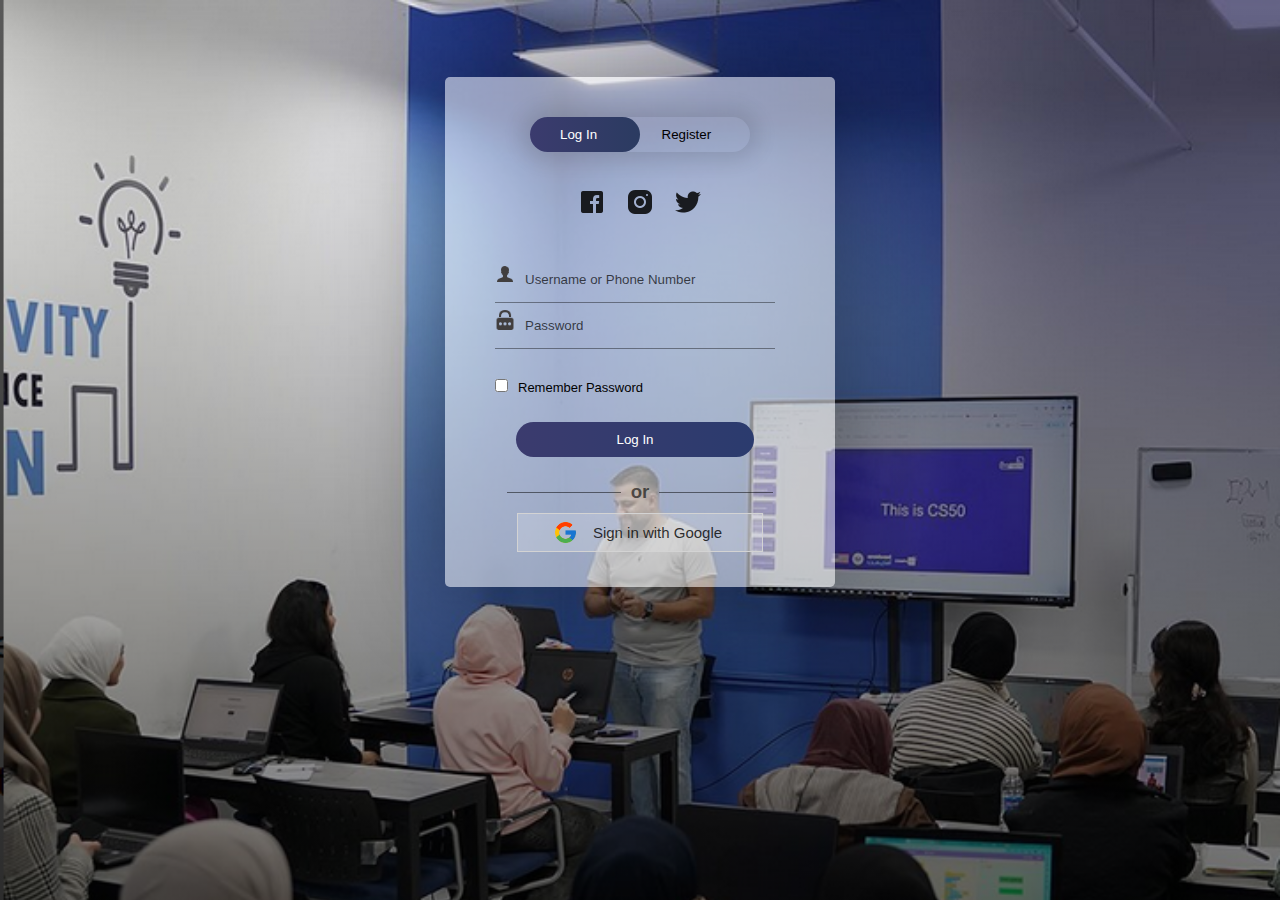
<file: login/login.html>
<!DOCTYPE html>
<html>
<head>
	<link rel="shortcut icon" type="png" href="../images/logo/logo.jpg">
	<title>Login SignUp</title>
	<link rel="stylesheet" type="text/css" href="login.css">
	<script src="https://ajax.googleapis.com/ajax/libs/jquery/3.4.1/jquery.min.js"></script>

  <!-- It will redirect to the Home Page after submitting the form -->
  <script>
  $(document).ready(function(){
    $("form").submit(function(){
      alert("Great Job !");
    });
  });
  </script>
</head>
<body>
		<div class="form-box">
			<div class="button-box">
				<div id="btn"></div>
				<button type="button" class="toggle-btn" id="log" onclick="login()" style="color: #fff;">Log In</button>
				<button type="button" class="toggle-btn" id="reg" onclick="register()">Register</button>
			</div>
			<div class="social-icons">
				<img src="../images/icon/fb2.png">
				<img src="../images/icon/insta2.png">
				<img src="../images/icon/tt2.png">
			</div>
			
			<!-- Login Form -->
			<form id="login" class="input-group" action="../index.html">
				<div class="inp">
					<img src="../images/icon/user.png"><input type="text" id="email" class="input-field" placeholder="Username or Phone Number" style="width: 88%; border:none;" required="required">
				</div>
				<div class="inp">
					<img src="../images/icon/password.png"><input type="password" id="password" class="input-field" placeholder="Password" style="width: 88%; border: none;" required="required">
				</div>
				<input type="checkbox" class="check-box">Remember Password
				<button type="submit" class="submit-btn">Log In</button>
			</form>


			<div class="other" id="other">
				<div class="instead">
					<h3>or</h3>
				</div>
				<button class="connect" onclick="google()">
					<img src="../images/icon/google.png"><span>Sign in with Google</span>
				</button>
			</div>
			
			<!-- Registration Form -->
			<form id="register" class="input-group">
				<input type="text" class="input-field" placeholder="Full Name" required="required">
				<input type="email" class="input-field" placeholder="Email Address" required="required">
				<input type="password" class="input-field" placeholder="Create Password" name="psame" required="required">
				<input type="password" class="input-field" placeholder="Confirm Password" name="psame" required="required">
				<input type="checkbox" class="check-box" id="chkAgree" onclick="goFurther()">I agree to the Terms & Conditions
				<button type="submit" id="btnSubmit" class="submit-btn reg-btn">Register</button>
			</form>
		</div>
		<script type="text/javascript" src="../script.js"></script>
</body>
</html>
</file>
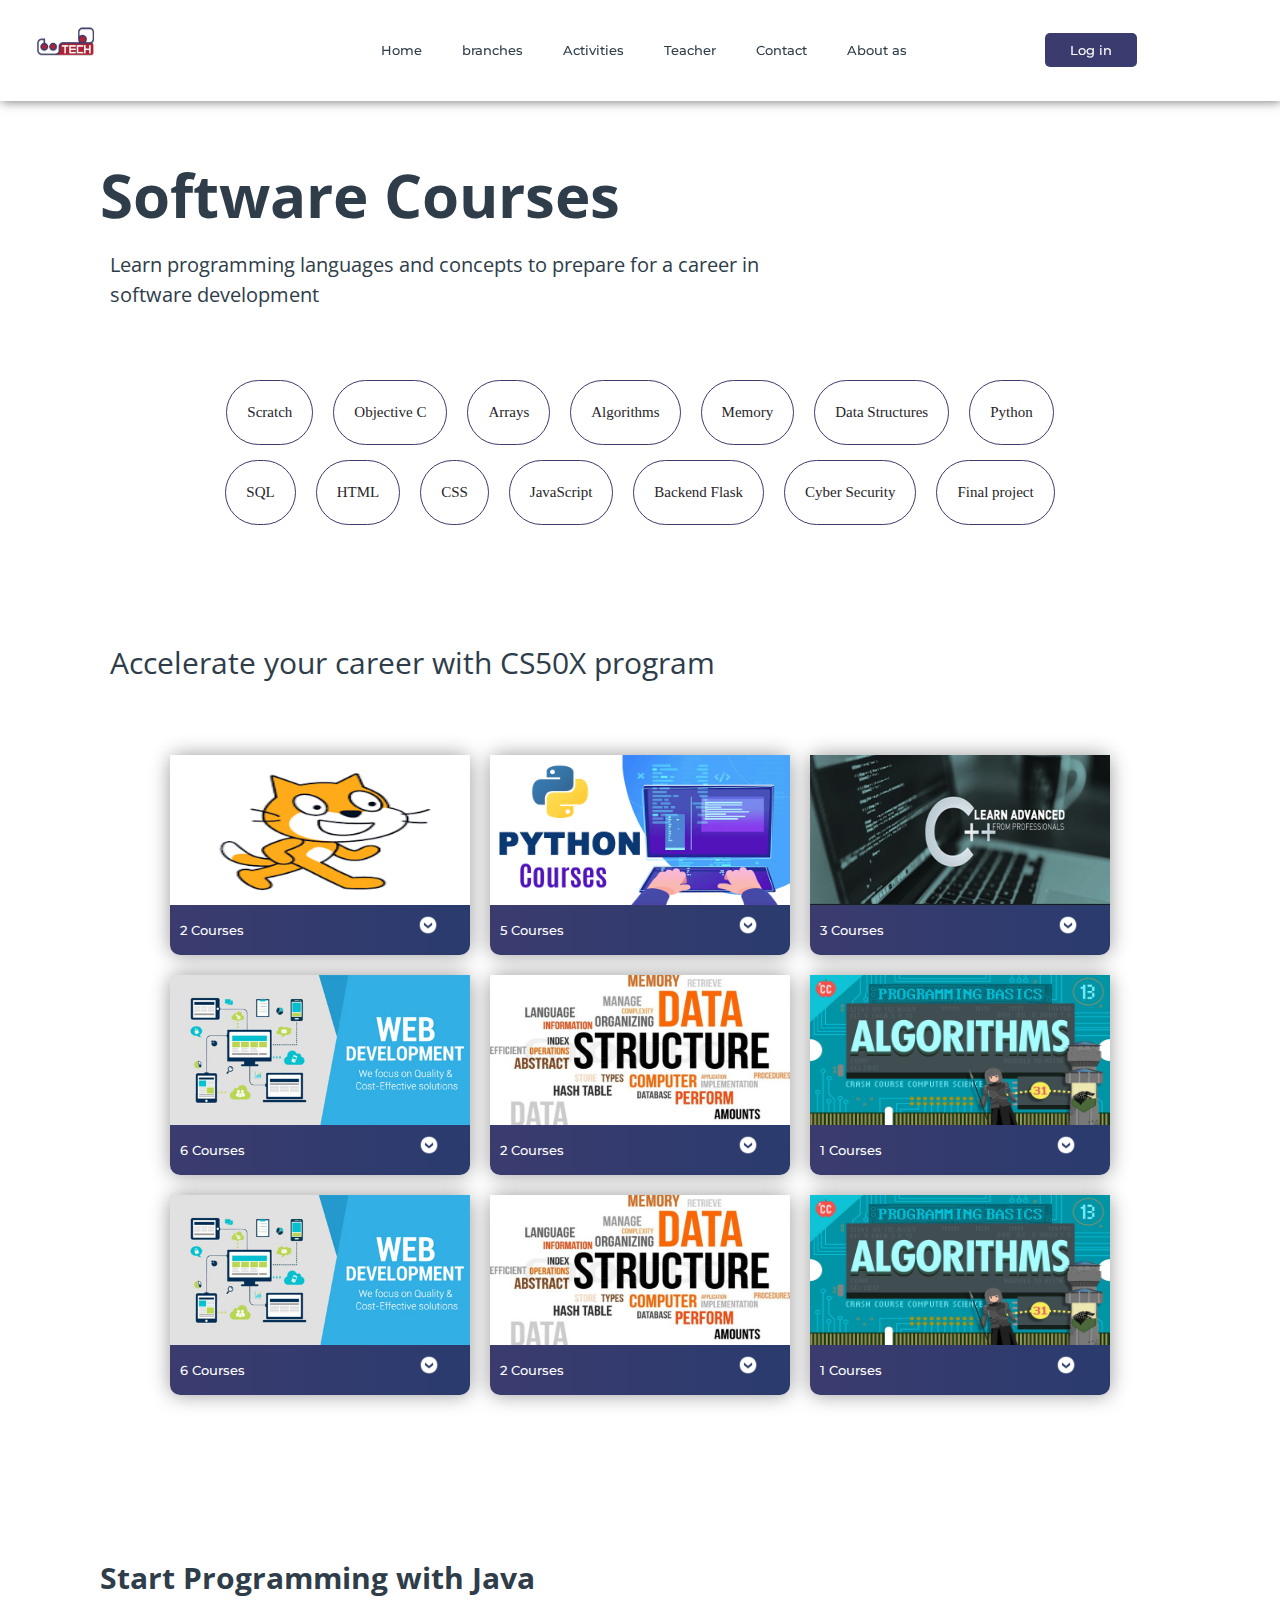
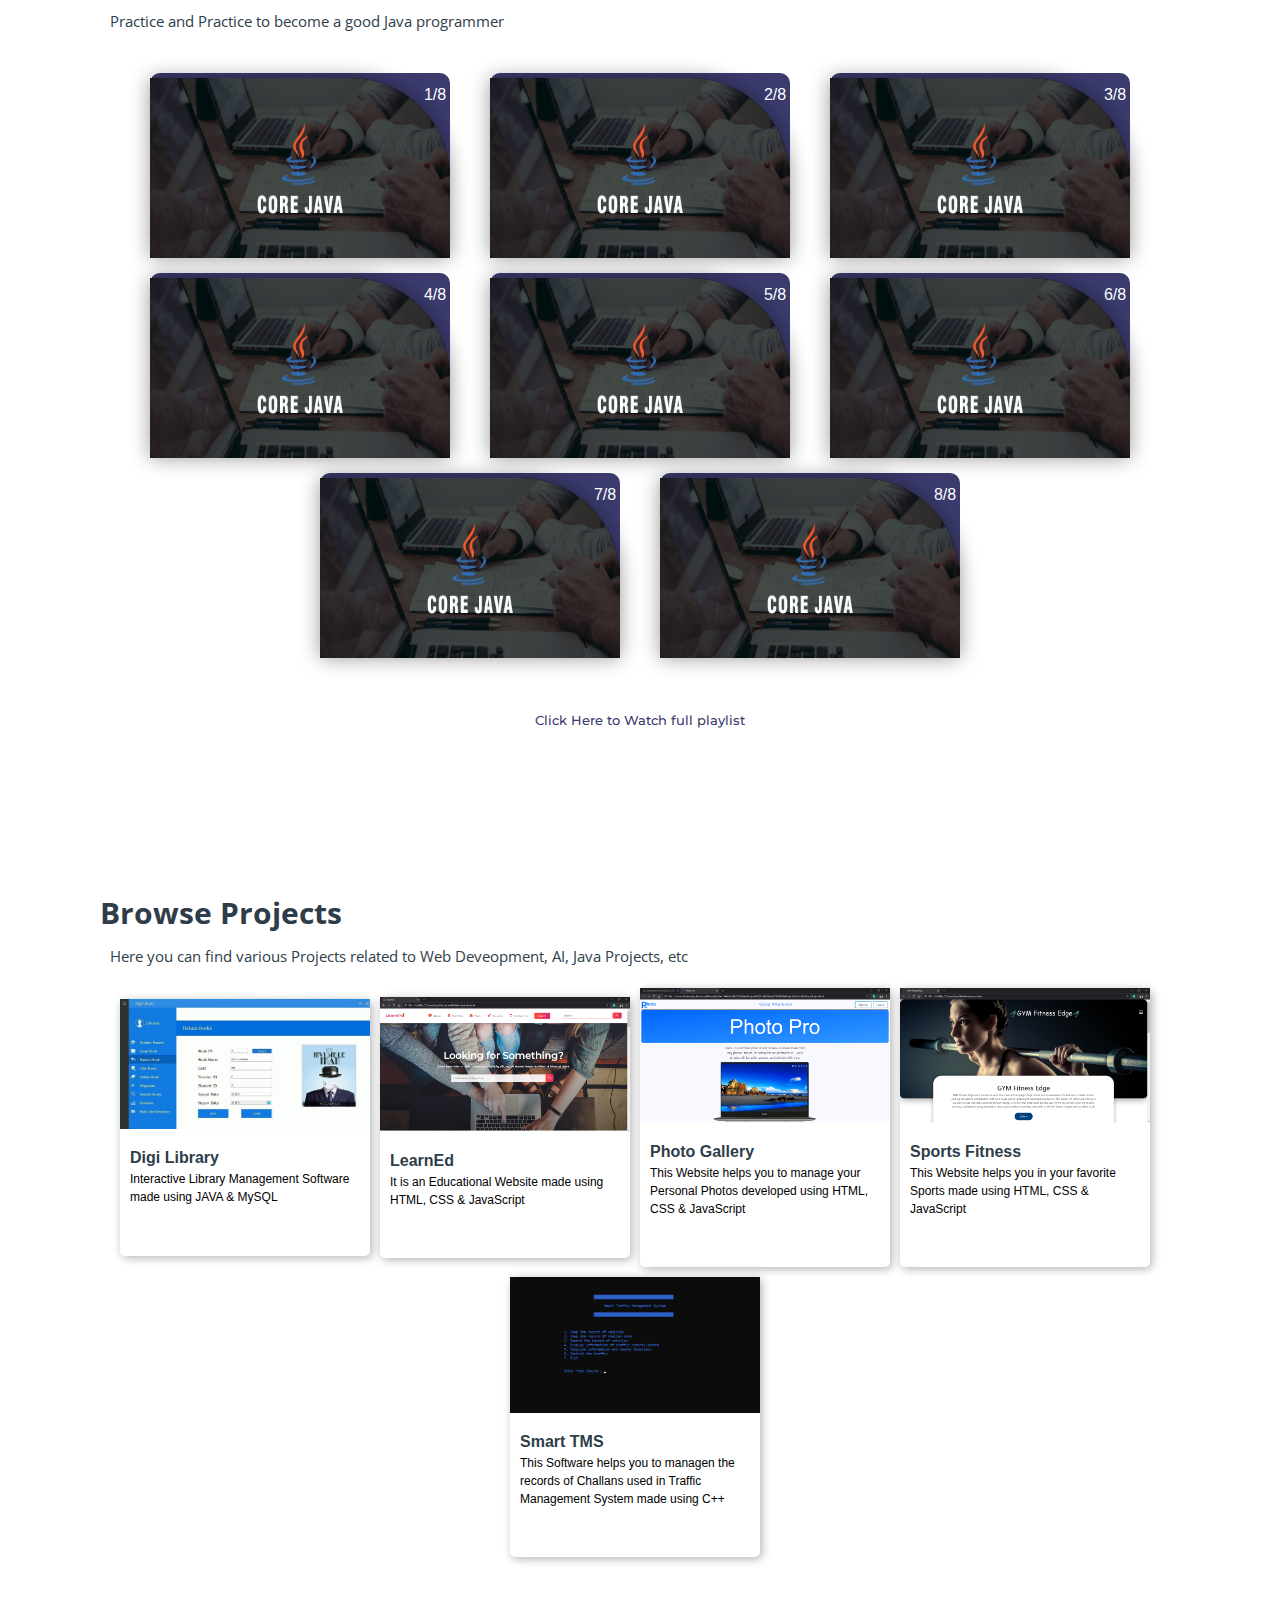
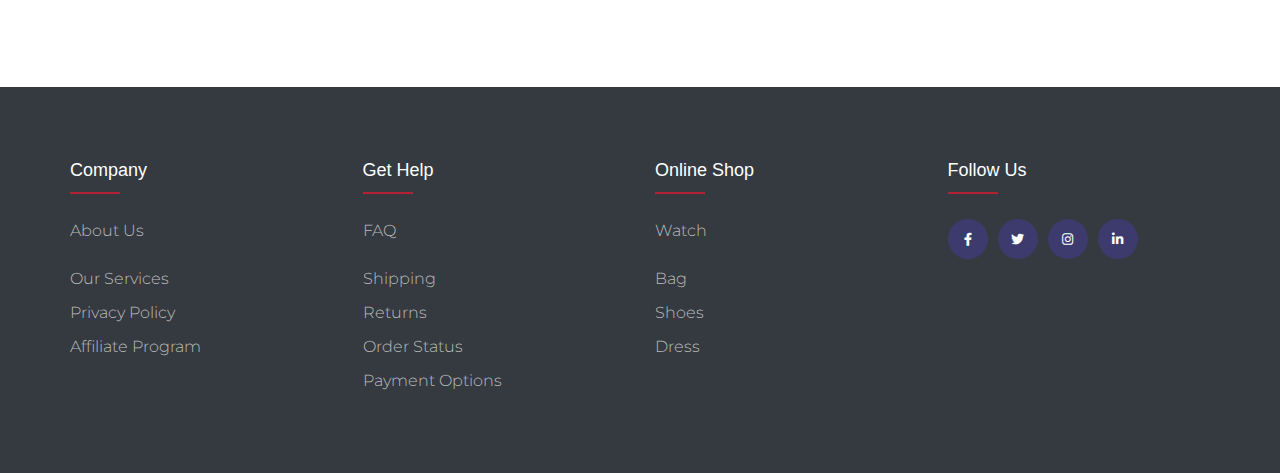
<file: paths/software.html>
<!DOCTYPE html>
<html>
<head>
	<link rel="icon" type="jpg" href="../images/logo/logo.jpg">
	<title>HeyTech</title>
	<link rel="stylesheet" type="text/css" href="software.css">
	<link rel="stylesheet" type="text/css" href="https://cdnjs.cloudflare.com/ajax/libs/font-awesome/5.15.1/css/all.min.css">
	<script type="text/javascript" src="../script.js"></script>
</head>
<body>
	
<!-- NAVIGATION -->
	<header>
		<div class="nav" id="nav">
			<div id="learned-logo">
			<a href="../index.html">
				<p style="font-size: 25px;"><img src="../images/logo/logo.jpg" alt="" height="50px"></p>
			</a></div>
			<div class="switch-tab" id="switch-tab" onclick="switchTAB()"><img src="../images/icon/menu.png"></div>
			<ul>
				<li><a href="../index.html">Home</a></li>
				<li><a class="active" href="./paths/software.html">branches</a></li>
				<li><a href="#team_section">Activities</a></li>
				<li><a href="#services_section">Teacher</a></li>
				<li><a href="../contact/contact.html">Contact</a></li>
				<li><a href="#contactus_section">About as</a></li>
			</ul>

			<div class="nav-button">
				<a href="../login/login.html">
				 <button class="btn white-btn" id="loginBtn" onclick="login()">Log in</button>
				</a>
			</div>
			<div class="nav-menu-btn">
				<i class="bx bx-menu" onclick="myMenuFunction()"></i>
			</div>
		</nav>
		</div>
	</header>
	

<!-- MAIN Heading of Page -->
	<div class="title">
		<span>Software Courses</span>
		<div class="shortdesc">
			<p>Learn programming languages and concepts to prepare for a career in<br>software development</p>
		</div>
	</div>


<!-- Some KeyWords related to Topic -->
	<div class="course">
		<div class="cbox">
		<div class="det"><a href="#java">Scratch</a></div>
		<div class="det"><a href="https://developer.android.com/">Objective C</a></div>
		<div class="det"><a href="https://docs.oracle.com/javafx/2/get_started/fxml_tutorial.htm">Arrays</a></div>
		<div class="det"><a href="#c++">Algorithms</a></div>
		<div class="det"><a href="https://www.geeksforgeeks.org/introduction-of-compiler-design/">Memory</a></div>
		<div class="det"><a href="https://www.coursera.org/specializations/game-design-and-development">Data Structures</a></div>
		<div class="det"><a href="#algo">Python</a></div>
		</div>
		<div class="cbox">
		<div class="det"><a href="#python">SQL</a></div>
		<div class="det"><a href="https://www.coursera.org/learn/machine-learning">HTML</a></div>
		<div class="det"><a href="https://en.wikipedia.org/wiki/Artificial_intelligence">CSS</a></div>
		<div class="det"><a href="https://en.wikipedia.org/wiki/Network">JavaScript</a></div>
		<div class="det"><a href="https://www.kaspersky.co.in/resource-center/definitions/what-is-cyber-security">Backend Flask</a></div>
		<div class="det"><a href="https://www.eccouncil.org/ethical-hacking/">Cyber Security</a></div>
		<div class="det"><a href="#data">Final project</a></div>
		</div>
	</div>


<!-- Courses Available -->
	<div class="inbt">
		Accelerate your career with CS50X program
	</div>

	<div class="ccard">
	<center>
		<div class="ccardbox">
			<div class="dcard">
				<div class="fpart"><img src="../images/courses/Scratch.png"></div>
				<a href="#java"><div class="spart">2 Courses <img src="../images/icon/dropdown.png"></div></a>
			</div>
			<div class="dcard">
				<div class="fpart"><img src="../images/courses/python-course.png"></div>
				<a href="#python"><div class="spart">5 Courses <img src="../images/icon/dropdown.png"></div></a>
			</div>
			<div class="dcard">
				<div class="fpart"><img src="../images/courses/c-course.jpg"></div>
				<a href="#c++"><div class="spart">3 Courses <img src="../images/icon/dropdown.png"></div></a>
			</div>
		</div>

		<div class="ccardbox">
			<div class="dcard">
				<div class="fpart"><img src="../images/courses/web-course.jpg"></div>
				<a href="#html_css"><div class="spart">6 Courses <img src="../images/icon/dropdown.png"></div></a>
			</div>
			<div class="dcard">
				<div class="fpart"><img src="../images/courses/data-course.jpg"></div>
				<a href="#data"><div class="spart">2 Courses <img src="../images/icon/dropdown.png"></div></a>
			</div>
			<div class="dcard">
				<div class="fpart"><img src="../images/courses/algo-course.jpg"></div>
				<a href="#algo"><div class="spart">1 Courses <img src="../images/icon/dropdown.png"></div></a>
			</div>
		</div>
		<div class="ccardbox">
			<div class="dcard">
				<div class="fpart"><img src="../images/courses/web-course.jpg"></div>
				<a href="#html_css"><div class="spart">6 Courses <img src="../images/icon/dropdown.png"></div></a>
			</div>
			<div class="dcard">
				<div class="fpart"><img src="../images/courses/data-course.jpg"></div>
				<a href="#data"><div class="spart">2 Courses <img src="../images/icon/dropdown.png"></div></a>
			</div>
			<div class="dcard">
				<div class="fpart"><img src="../images/courses/algo-course.jpg"></div>
				<a href="#algo"><div class="spart">1 Courses <img src="../images/icon/dropdown.png"></div></a>
			</div>
		</div>
	</center>
	</div>


<!-- Videos on JAVA Lectures -->
	<div class="title2" id="java">
		<span>Start Programming with Java</span>
		<div class="shortdesc2">
			<p>Practice and Practice to become a good Java programmer</p>
		</div>
	</div>
	
	<center>
		<div class="ccardbox2">
			<div class="dcard2"><span class="tag" >1/8</span>
				<div class="fpart2">
					<img src="../images/courses/java-course.jpg">
					<iframe src="https://www.youtube.com/embed/IsLyduxZ9sc" frameborder="0" allow="accelerometer; autoplay; encrypted-media; gyroscope; picture-in-picture" allowfullscreen></iframe>
				</div>
			</div>
			<div class="dcard2"><span class="tag" >2/8</span>
				<div class="fpart2">
					<img src="../images/courses/java-course.jpg">
					<iframe src="https://www.youtube.com/embed/U_vuESBFEpE" frameborder="0" allow="accelerometer; autoplay; encrypted-media; gyroscope; picture-in-picture" allowfullscreen></iframe>
				</div>
			</div>
			<div class="dcard2"><span class="tag" >3/8</span>
				<div class="fpart2">
					<img src="../images/courses/java-course.jpg">
					<iframe src="https://www.youtube.com/embed/7i8vbPA37y0" frameborder="0" allow="accelerometer; autoplay; encrypted-media; gyroscope; picture-in-picture" allowfullscreen></iframe>
				</div>
			</div>
			<div class="dcard2"><span class="tag" >4/8</span>
				<div class="fpart2">
					<img src="../images/courses/java-course.jpg">
					<iframe src="https://www.youtube.com/embed/FB47F-QIk3k" frameborder="0" allow="accelerometer; autoplay; encrypted-media; gyroscope; picture-in-picture" allowfullscreen></iframe>
				</div>
			</div>
			<div class="dcard2"><span class="tag" >5/8</span>
				<div class="fpart2">
					<img src="../images/courses/java-course.jpg">
					<iframe src="https://www.youtube.com/embed/8qyVcHJ1Et4" frameborder="0" allow="accelerometer; autoplay; encrypted-media; gyroscope; picture-in-picture" allowfullscreen></iframe>
				</div>
			</div>
			<div class="dcard2"><span class="tag" >6/8</span>
				<div class="fpart2">
					<img src="../images/courses/java-course.jpg">
					<iframe src="https://www.youtube.com/embed/N53Vf8HGd-0" frameborder="0" allow="accelerometer; autoplay; encrypted-media; gyroscope; picture-in-picture" allowfullscreen></iframe>
				</div>
			</div>
			<div class="dcard2"><span class="tag" >7/8</span>
				<div class="fpart2">
					<img src="../images/courses/java-course.jpg">
					<iframe src="https://www.youtube.com/embed/slz2Vc904Qg" frameborder="0" allow="accelerometer; autoplay; encrypted-media; gyroscope; picture-in-picture" allowfullscreen></iframe>
				</div>
			</div>
			<div class="dcard2"><span class="tag" >8/8</span>
				<div class="fpart2">
					<img src="../images/courses/java-course.jpg">
					<iframe src="https://www.youtube.com/embed/Q0NVRQP1Z5g" frameborder="0" allow="accelerometer; autoplay; encrypted-media; gyroscope; picture-in-picture" allowfullscreen></iframe>
				</div>
			</div>
		</div>
	</center>
	<br><br>
	<div class="click-me">
		<a href="https://www.youtube.com/watch?v=IsLyduxZ9sc&list=PLX9Zi6XTqOKQ7TdRz0QynGIKuMV9Q2H8E" target="_blank">Click Here to Watch full playlist</a>
	</div>


<!-- PROJECTS -->
	<div class="title2" id="projects">
		<span>Browse Projects</span>
		<div class="shortdesc2">
			<p>Here you can find various Projects related to Web Deveopment, AI, Java Projects, etc</p>
		</div>
	</div>
	<div class="project-panel">
		<div class="project-card">
			<img src="../images/projects/p1.jpg">
			<div class="info">
				<h4>Digi Library</h4><p>Interactive Library Management Software made using JAVA & MySQL</p>
				<div class="download"><a href="https://github.com/roshan9419" target="_blank">Download</a></div>	
			</div>
		</div>
		<div class="project-card">
			<img src="../images/projects/p2.jpg">
			<div class="info">
				<h4>LearnEd</h4><p>It is an Educational Website made using HTML, CSS & JavaScript</p>
				<div class="download"><a href="https://github.com/roshan9419" target="_blank">Download</a></div>
			</div>
		</div>
		<div class="project-card">
			<img src="../images/projects/p3.jpg">
			<div class="info">
				<h4>Photo Gallery</h4><p>This Website helps you to manage your Personal Photos developed using HTML, CSS & JavaScript</p>
				<div class="download"><a href="https://github.com/roshan9419" target="_blank">Download</a></div>
			</div>
		</div>
		<div class="project-card">
			<img src="../images/projects/p4.jpg">
			<div class="info">
				<h4>Sports Fitness</h4><p>This Website helps you in your favorite Sports made using HTML, CSS & JavaScript</p>
				<div class="download"><a href="https://github.com/roshan9419" target="_blank">Download</a></div>
			</div>
		</div>
		<div class="project-card">
			<img src="../images/projects/p5.jpg">
			<div class="info">
				<h4>Smart TMS</h4><p>This Software helps you to managen the records of Challans used in Traffic Management System made using C++</p>
				<div class="download"><a href="https://github.com/roshan9419/smart_traffic" target="_blank">Download</a></div>
			</div>
		</div>

	</div>

<br><br><br><br><br>

<!-- FOOTER -->
<footer>
	<footer class="footer">
		<div class="container">
			<div class="row">
				<div class="footer-col">
					<h4>company</h4>
					<ul>
						<li><a href="#">about us</a></li><br>
						<br><li><a href="#">our services</a></li><br>
						<li><a href="#">privacy policy</a></li><br>
						<li><a href="#">affiliate program</a></li><br>
					</ul>
				</div>
				<div class="footer-col">
					<h4>get help</h4>
					<ul>
						<li><a href="#">FAQ</a></li><br>
						<br><li><a href="#">shipping</a></li><br>
						<li><a href="#">returns</a></li><br>
						<li><a href="#">order status</a></li><br>
						<li><a href="#">payment options</a></li><br>
					</ul>
				</div>
				<div class="footer-col">
					<h4>online shop</h4>
					<ul>
						<li><a href="#">watch</a></li><br>
						<li><br><a href="#">bag</a></li><br>
						<li><a href="#">shoes</a></li><br>
						<li><a href="#">dress</a></li><br>
					</ul>
				</div>
				<div class="footer-col">
					<h4>follow us</h4>
					<div class="social-links">
						<a href="#"><i class="fab fa-facebook-f"></i></a>
						<a href="#"><i class="fab fa-twitter"></i></a>
						<a href="#"><i class="fab fa-instagram"></i></a>
						<a href="#"><i class="fab fa-linkedin-in"></i></a>
					</div>
				</div>
			</div>
		</div>
	</footer>
	
</body>
</html>
</file>
<file: login/login.css>
* {
	margin: 0;
	padding: 0;
	font-family: sans-serif;
}

body {
	background-image: linear-gradient(rgba(0,0,0,0),rgba(0,0,0,0.5)),url("../images/extra/waltLog.png");
	background-size: cover;
	background-attachment: fixed;
	display: flex;
	justify-content: center;
}
.logo {
	display: flex;
	justify-content: center;
}
.logo img {
	width: 100px;
}
.form-box
{
	width: 380px;
	height: 500px;
	position: relative;
	margin: 6% auto;
	background: #fff8;
	padding: 5px;
	border-radius: 5px;
	overflow: hidden;
	box-shadow: 0px 0px 100px rgba(0,0,0,0.4);
}

.button-box
{
	width: 220px;
	margin: 35px auto;
	position: relative;
	box-shadow: 0 0 20px 9px rgba(0,0,0,.1);
	border-radius: 30px;
}

.toggle-btn
{
	padding: 10px 30px;
	cursor: pointer;
	background: transparent;
	position: relative;
	border: 0;
	outline: none;
}

#btn
{
	top: 0;
	left: 0;
	position: absolute;
	width: 110px;
	height: 100%;
	background: linear-gradient(to right, #3B3B6E, #2B3B61);
	border-radius: 30px;
	transition: 0.5s;
}
.social-icons
{
	margin: 30px auto;
	text-align: center;
}
.social-icons img
{
	width: 30px;
	margin: 0 7px;
	cursor: pointer;
	opacity: 0.85;
}

.input-group
{
	top: 180px;
	position: absolute;
	width: 280px;
	transition: .5s;
	font-size: 13px;
	color: #010101;
}
.inp {
	border-bottom: 1px solid rgba(0,0,0,0.4);
	justify-content: center;
}
.inp img{
	width: 20px;
	padding-right: 10px;
}
.input-field
{
	width: 100%;
	padding: 10px 0;
	margin: 5px 0;
	border-left: 0;
	border-right: 0;
	border-top: 0;
	border-bottom: 1px solid rgba(0,0,0,0.4);
	outline: none;
	background: transparent;
	color: rgba(0,0,0);
}
::placeholder { /* Chrome, Firefox, Opera, Safari 10.1+ */
	color: rgba(0,0,0,0.7);
	/*opacity: 1;  Firefox */
}
#register .input-field {
	color: rgba(0,0,0,0.8);
}
.submit-btn
{
	width: 85%;
	padding: 10px 30px;
	cursor: pointer;
	display: block;
	margin: auto;
	background: linear-gradient(to right, #3B3B6E, #2B3B6E);
	color: #fff;
	border: 0;
	outline: none;
	border-radius: 30px;
}

.reg-btn {
	background: lightgray;
}
.check-box
{
	cursor: pointer;
	margin: 30px 10px 30px 0;
}

.instead {
	margin-top: 10px;
}
.instead h3 {
    overflow: hidden;
    text-align: center;
    color: rgba(0,0,0,0.6);
}
.instead h3:before,
.instead h3:after {
    background-color: rgba(0,0,0,0.5);
    content: "";
    display: inline-block;
    height: 1px;
    position: relative;
    vertical-align: middle;
    width: 50%;
}
.instead h3:before {
    right: 0.5em;
    margin-left: -50%;
}
.instead h3:after {
    left: 0.5em;
    margin-right: -50%;
}
span
{
	color: rgba(0,0,0,0.8);
	font-size: 12px;
}

#login
{
	left: 50px;
}
#register
{
	left: 450px;
}

.other {
	display: grid;
	justify-content: center;
	margin-top: 250px;
}

.connect {
	display: flex;
	margin: 10px;
	padding: 0px 30px;
	align-items: center;
	text-align: center;
	justify-content: center;
	border: 1px solid lightgray;
	cursor: pointer;
	outline: none;
	/*border-radius: 10px;*/
	background: #fff3;
}
.connect:hover {
	background: #fff8;
}
.connect img {
	padding: 5px;
	width: 25px;
}
.connect span {
	padding: 10px;
	font-size: 15px;
}
</file>
<file: paths/software.css>
@import url('https://fonts.googleapis.com/css?family=Montserrat:500&display=swap');
@import url('https://fonts.googleapis.com/css?family=Dancing+Script&display=swap');
@import url('https://fonts.googleapis.com/css?family=Open+Sans&display=swap');
.nav p{
	color: #3B3B6E;
	font-size: 20px;
	font-weight: bold;
	font-family: Madimi One; 
	
}
* {
	box-sizing: border-box;
	margin: 0;
	padding: 0;
}
html {
	scroll-behavior: smooth;
}
body {
	background: #FFF;
	font-family: 'Open Sans', sans-serif;
}

/*SCROLLBAR Styling*/
::-webkit-scrollbar {
  width: 5px;
}
::-webkit-scrollbar-thumb {
  background: #3B3B6E;
  border-radius: 5px;
}
::-webkit-scrollbar-thumb:hover {
  background: #3B3B6E; 
}

/*NAVIGATION BAR*/
.nav
{
	width: 100%;
	background-color: #fff;
	display: flex;
	flex-wrap: wrap;
	justify-content: space-between;
	align-items: center;
	padding: 20px 2%;
	position: fixed;
	top: 0px;
	z-index: 10;
	box-shadow: 1px 1px 10px rgba(0,0,0,0.5);
}

.nav li, a, button
{
	float: left;
	font-family: "Montserrat", sans-serif;
	font-weight: 500;
	font-size: 13px;
	color: #2E3D49;
	display: block;
	text-decoration: none;
	text-align: center;
}

.nav ul li img {
	width: 20px;
	margin-right: 10px;
	transform: translateY(5px);
	padding-top: 5px;
}

.nav ul li 
{
	list-style: none;
	display: inline-block;
	padding: 0px 20px;
}

.nav ul li a
{
	transition: all 0.3s ease 0s;
}

.nav ul li a:hover
{
	color: #3B3B6E;
}

.nav button
{
	padding: 9px 25px;
	background: linear-gradient(to right, #3B3B6E, #3a3B6E);
	color: #fff;
	border: none;
	border-radius: 5px;
	cursor: pointer;
	outline: none;
	transition: all 0.3s ease 0s;
}
#srchbtn {
	padding: 9px 20px;
}
#srchbtn img {
	width: 15px;
	filter: brightness(100);
}
.nav button:hover
{
	opacity: .9;
}
.nav .search
{
	float: right;
}
.nav .search .srch
{
	font-size: 13px;
	width: 300px;
	border: none;
	outline: none;
	border-bottom: 2px solid #FA4B37;
	padding: 9px;
}
.nav .search button
{
	margin-right: 5px;
	float: right;
	margin-left: 10px;
}
.nav .switch-tab {
	cursor: pointer;
	visibility: hidden;
}
.nav .switch-tab img {
	width: 20px;
}
.nav .check-box {
	cursor: pointer;
	visibility: hidden;
}

/*TITLE*/
.title {
	margin-top: 150px;
	margin-left: 100px;
}
.title span{
	font-weight: 700;
	font-family: 'Open Sans', sans-serif;
	font-size: 60px;
	color: #2E3D49;
}
.title .shortdesc {
	padding: 10px;
	font-family: 'Open Sans', sans-serif;
	font-size: 20px;
	color: #2E3D49;
	margin-bottom: 50px;
}

/*Quick Links*/
.course {
	display: grid;
	justify-content: center;
}

.cbox {
	display: inline-flex;
	flex-wrap: wrap;
	justify-content: center;
}
.cbox .det {
	height: 60px;
	margin: 10px;
	background: #fff;
	cursor: pointer;
	border-radius: 50px;
}
.cbox .det a{
	justify-content: space-around;
	width: 100%;
	padding: 20px;
	border-radius: 50px;
	border: 1px solid #3B3B6E;
	font-size: 15px;
	color: #272529;
	font-family: cursive;
	text-decoration: none;
}

.cbox .det a:hover{
	background: linear-gradient(to right, #3B3B6E, #2B3B6E);
	color: white;
}

.inbt {
	padding: 10px;
	font-family: 'Open Sans', sans-serif;
	font-size: 30px;
	color: #2E3D49;
	margin: 100px;
	margin-bottom: 50px;
}

/*COURSES AVAILABLE*/
.ccard {
	display: flex;
	flex-wrap: wrap;
	justify-content: center;
	align-items: center;
}
.ccardbox {
	display: flex;
	flex-wrap: wrap;
	justify-content: center;
}

.dcard {
	margin: 10px;
	width: 300px;
	height: 200px;
	background: linear-gradient(to right, #3B3B6E, #2a3B6E);
	border-radius: 10px;
	box-shadow: 0 0 20px rgba(0,0,0,0.4);
}

.dcard .fpart {
	width: inherit;
	height: 150px;
	color: #000;
	text-align: left;
	overflow: hidden;
}
.dcard .fpart img {
	width: 100%;
	height: 100%;
}

.dcard .spart {
	padding: 10px;
	padding-right: 0px;
	color: #fff;
	text-align: left;
	cursor: pointer;
}
.dcard .spart img {
	width: 20px;
	margin-left: 170px;
	cursor: pointer;
	/* transform: rotate(180deg); */
}

.dcard:hover .fpart img{
	transition: .8s ease;
	transform: scale(1.2);
}

/*Small Titles for  Topics*/
.title2 {
	position: relative;
	padding-top: 150px;
	margin-left: 100px;
}
.title2 span{
	font-weight: 700;
	font-family: 'Open Sans', sans-serif;
	font-size: 30px;
	color: #2E3D49;
}
.title2 .shortdesc2 {
	padding: 10px;
	font-family: 'Open Sans', sans-serif;
	font-size: 15px;
	color: #2E3D49;
	margin-bottom: 10px;
}

/*Videos Section*/
.ccardbox2 {
	display: flex;
	justify-content: center;
	flex-wrap: wrap;
}

.dcard2 {
	margin: 20px;
	width: 300px;
	height: 160px;
	background: linear-gradient(to right, #3B3B6E, #3B3B6E);
	border-radius: 10px;
}
.dcard2:hover .fpart2 img {
	display: none;
}
.dcard2 .fpart2 { 
	width: inherit;
	height: 180px;
	background: #000;
	color: #000;
	text-align: left;
	border-top-right-radius: 100px;
	transform: translateY(-19px);
	box-shadow: 0 0 20px rgba(0,0,0,0.4);
	overflow: hidden;
}
.dcard2 .tag {
	position: relative;
	margin-left: 270px;
	top: 10px;
	color: #fff;
}
.dcard2 .fpart2 img {
	width: 100%;
	height: 100%;
}
.fpart2 iframe {
	height: inherit;
	width: inherit;
}

/*Watch Full Playlist*/
.click-me {
	justify-content: center;
	display: flex;
}
.click-me a {
	color: #3B3B6E;
	text-decoration: none;
	transition-duration: .5s;
	padding: 10px;
}
.click-me a:hover {
	background: #3B3B6E;
	color: #fff;
}

/*PROJECTS*/
.project-panel {
	/*background: #000;*/
	display: flex;
	flex-wrap: wrap;
	align-items: center;
	justify-content: center;
}
.project-card {
	width: 250px;
	/*height: 220px;*/
	background: #fff;
	margin-right: 10px;
	margin-bottom: 10px;
	border-radius: 5px;
	cursor: pointer;
	box-shadow: 2px 2px 10px rgba(0,0,0,0.3);
}
.project-card img {
	width: inherit;
	/*height: 140px;*/
}
.project-card:hover {
	transform: scale(1.2);
	transition: .5s ease;
}
.project-card:hover .download a{
	visibility: visible;
}
.project-card .info {
	padding: 10px;
}
.project-card .info h4 {
	color: #2E3D49;
}
.project-card .info p {
	font-size: 12px;
}
.download {
	margin-top: 10px;
	display: flex;
	justify-content: center;
}
.download a{
	padding: 5px 10px;
	color: #DF2771;
	font-size: .8em;
	visibility: hidden;
}
.download:hover a{
	transition: .5s ease;
	background: #DF2771;
	color: #fff;
}


/*Sample Papers*/

.sample {
	display: flex;
	align-items: center;
	flex-wrap: wrap;
	justify-content: space-around;
}
.lastSample {
	margin-bottom: 100px;
}
.sample ul {
	margin: 20px;
}

.sample ul li{
	padding: 28px;
	list-style: none;
}

.sample ul li a {
	color: #FA4B37;
	width: 300px;
	font-size: 20px;
}

/*Footer*/

@import url('https://fonts.googleapis.com/css2?family=Poppins:wght@300;400;500;600;700&display=swap');
body{
	line-height: 1.5;
	font-family: 'Poppins', sans-serif;
}
*{
	margin:0;
	padding:0;
	box-sizing: border-box;
}
.container{
	max-width: 1170px;
	margin:auto;
}
.row{
	display: flex;
	flex-wrap: wrap;
}
ul{
	list-style: none;
}
.footer{
	background-color: #343A40;
    padding: 70px 0;
}
.footer-col{
   width: 25%;
   padding: 0 15px;
}
.footer-col h4{
	font-size: 18px;
	color: #ffffff;
	text-transform: capitalize;
	margin-bottom: 35px;
	font-weight: 500;
	position: relative;
}
.footer-col h4::before{
	content: '';
	position: absolute;
	left:0;
	bottom: -10px;
	background-color: #B22233;
	height: 2px;
	box-sizing: border-box;
	width: 50px;
}
.footer-col ul li:not(:last-child){
	margin-bottom: 10px;
}
.footer-col ul li a{
	font-size: 16px;
	text-transform: capitalize;
	color: #ffffff;
	text-decoration: none;
	font-weight: 300;
	color: #bbbbbb;
	display: block;
	transition: all 0.3s ease;
}
.footer-col ul li a:hover{
	color: #ffffff;
	padding-left: 8px;
}
.footer-col .social-links a{
	display: inline-block;
	height: 40px;
	width: 40px;
	background-color: #3D3B6E;
	margin:0 10px 10px 0;
	text-align: center;
	line-height: 40px;
	border-radius: 50%;
	color: #ffffff;
	transition: all 0.5s ease;
}
.footer-col .social-links a:hover{
	color: #24262b;
	background-color: #ffffff;
}

/*responsive*/
@media(max-width: 767px){
  .footer-col{
    width: 50%;
    margin-bottom: 30px;
}
}
@media(max-width: 574px){
  .footer-col{
    width: 100%;
}
}
/*PROPERTIES FOR MAKING WEBSITE RESPONSIVE*/
@media screen and (max-width: 960px) {
	.footer-container {
		max-width: 600px;
	}
	.right-col {
		width: 100%;
		margin-bottom: 60px;
	}
	.left-col {
		width: 100%;
		text-align: center;
	}
	.social-media {
		display: flex;
		justify-content: center;
	}
	.logo {
		transition: 1s;
		margin-left: 30%;
	}
	nav ul, .srch, .get-started{
		display: none;
	}
	.menu {
		display: block;
	}
	nav {
		padding-bottom: 20px;
		border-bottom: 1px solid #0005;
		/* position: fixed; */
		/* top: 0; */
	}
	.quote p, .quote h5, .play {
		justify-content: center;
		text-align: center;
	}
	.quote p {
		font-size: 30px;
	}
	.service-container .right-side img {
		width: 90%;
	}
	.title {
		margin-top: 0px;
	}
	
}
@media screen and (max-width: 700px) {
	footer .btn{
		margin: 0;
		width: 100%;
		margin-top: 20px;
	}
	.svg-image img {
		width: 90%;
		margin: 20px;
		/* align-self: center; */
	}
}

@media screen and (max-width: 1000px) {	
	.feedbox form input, .feedbox form .fname{
		width: 100%;
	}

/*-----------------------------------*\
  #BACK TO TOP
\*-----------------------------------*/

.back-top-btn {
	position: fixed;
	bottom: 40px;
	right: 30px;
	background-color: var(--kappel);
	color: var(--white);
	font-size: 20px;
	padding: 15px;
	border-radius: var(--radius-circle);
	z-index: 3;
	opacity: 0;
	pointer-events: none;
	transition: var(--transition-1);
  }
  
  .back-top-btn.active {
	transform: translateY(10px);
	opacity: 1;
	pointer-events: all;
  }
  
}


.to-top-btn{
	width: 50px;
	height: 50px;
	z-index: 99;
	position: absolute;
	bottom: 0;
	right: 0;
	background-color: red;
}
</file>
